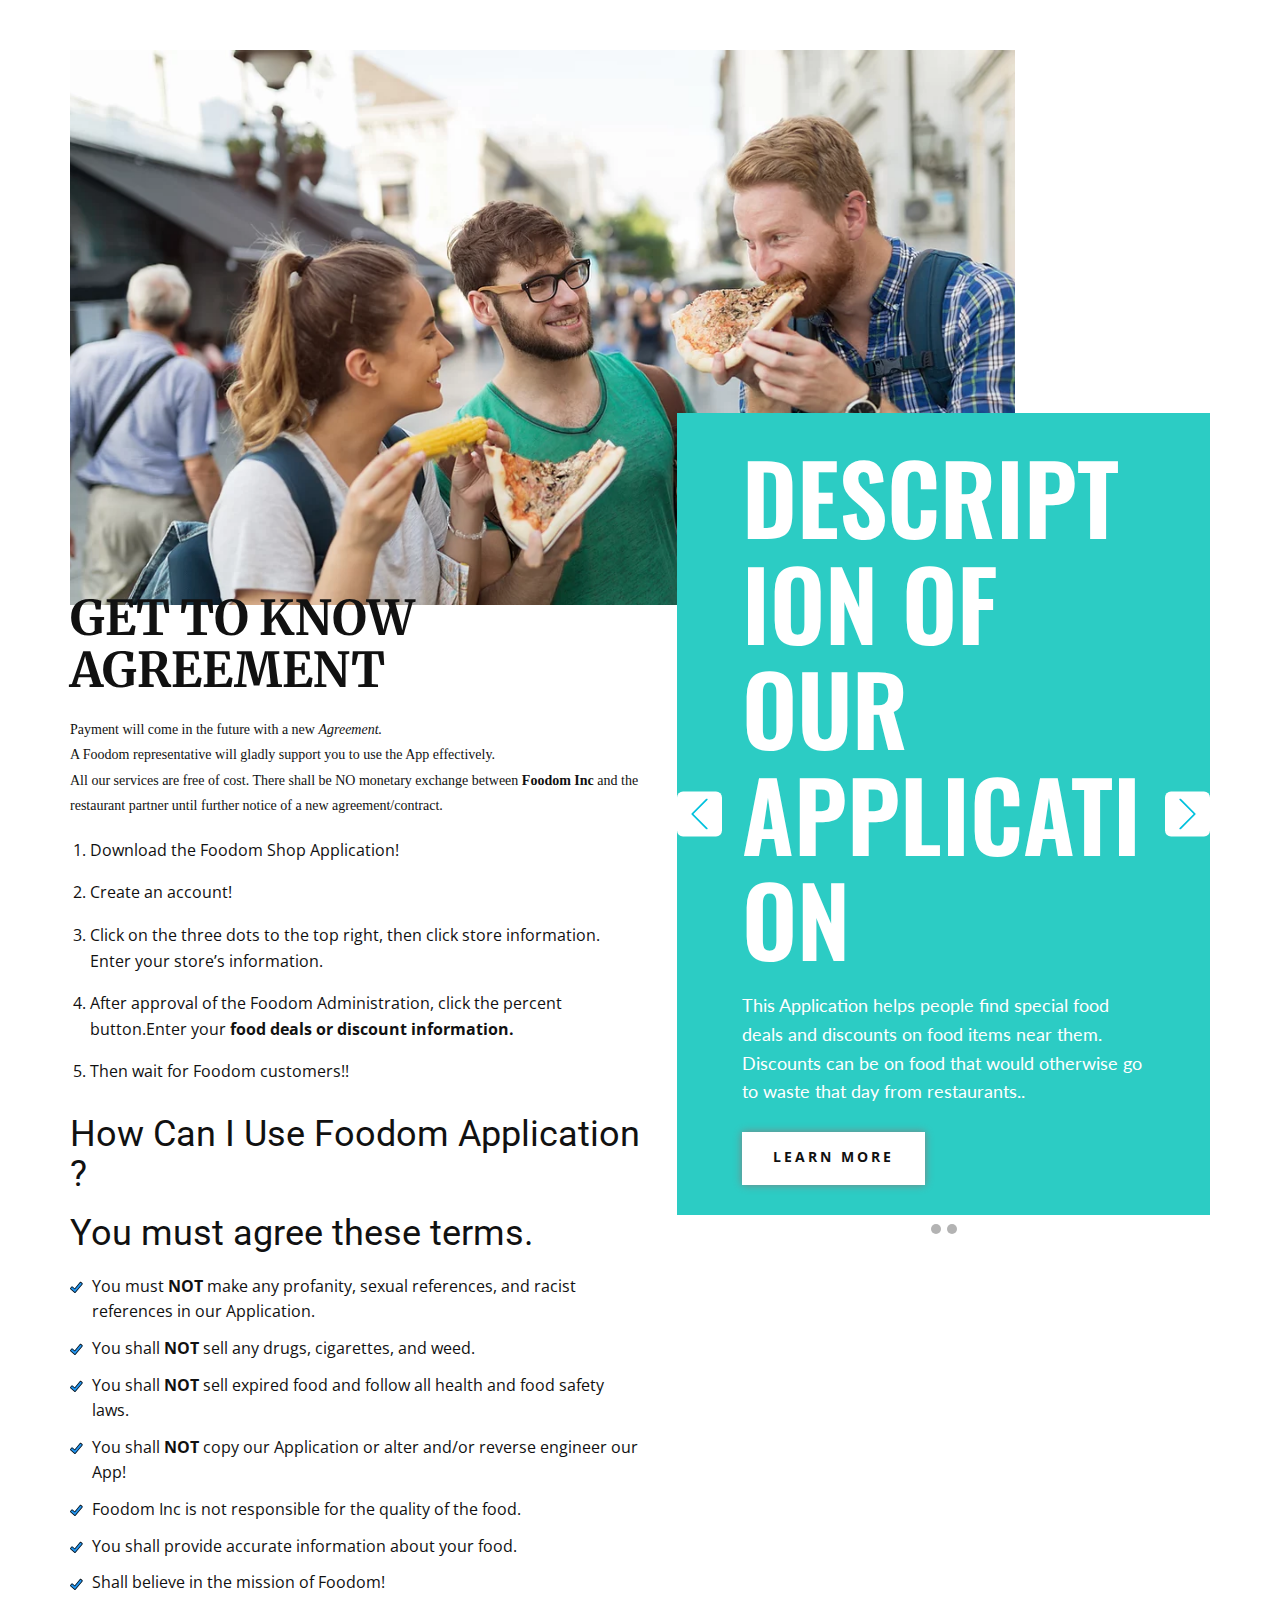
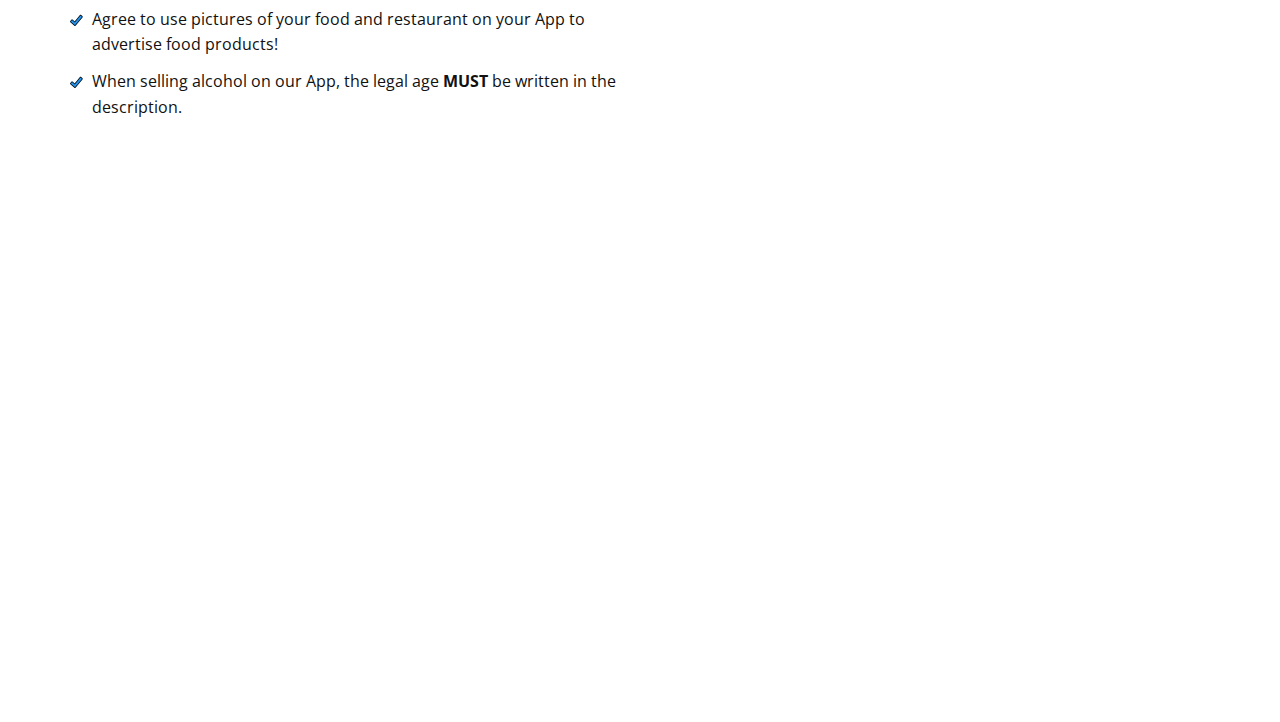
<file: TOA/index.html>
<!DOCTYPE html>
<html style="font-size: 16px;">
  <head>
    <meta name="viewport" content="width=device-width, initial-scale=1.0">
    <meta charset="utf-8">
    <meta name="keywords" content="DESCRIPTION OF OUR APPLICATION​, MISSION​, Get To Know Agreement, How Can I Use Foodom Application ?, You must agree these terms.">
    <meta name="description" content="">
    <meta name="page_type" content="np-template-header-footer-from-plugin">
    <title>Home</title>
    <link rel="stylesheet" href="nicepage.css" media="screen">
<link rel="stylesheet" href="Home.css" media="screen">
    <script class="u-script" type="text/javascript" src="jquery.js" defer=""></script>
    <script class="u-script" type="text/javascript" src="nicepage.js" defer=""></script>
    <meta name="generator" content="Nicepage 3.14.0, nicepage.com">
    <link id="u-theme-google-font" rel="stylesheet" href="https://fonts.googleapis.com/css?family=Roboto:100,100i,300,300i,400,400i,500,500i,700,700i,900,900i|Open+Sans:300,300i,400,400i,600,600i,700,700i,800,800i">
    <link id="u-page-google-font" rel="stylesheet" href="https://fonts.googleapis.com/css?family=Oswald:200,300,400,500,600,700|Lato:100,100i,300,300i,400,400i,700,700i,900,900i|Merriweather:300,300i,400,400i,700,700i,900,900i">
    
    
    
    <script type="application/ld+json">{
		"@context": "http://schema.org",
		"@type": "Organization",
		"name": "",
		"url": "index.html"
}</script>
    <meta property="og:title" content="Home">
    <meta property="og:type" content="website">
    <meta name="theme-color" content="#478ac9">
    <link rel="canonical" href="index.html">
    <meta property="og:url" content="index.html">
  </head>
  <body data-home-page="Home.html" data-home-page-title="Home" class="u-body u-overlap u-overlap-contrast">
    <section class="u-clearfix u-section-1" id="carousel_fbfa">
      <div class="u-clearfix u-sheet u-valign-middle-lg u-valign-middle-md u-valign-middle-sm u-valign-middle-xl u-sheet-1">
        <img class="u-expand-resize u-image u-image-1" src="images/Food.webp" data-image-width="1175" data-image-height="625">
        <div id="carousel-ee08" data-interval="5000" data-u-ride="carousel" class="u-carousel u-expanded-width-xs u-slider u-slider-1">
          <ol class="u-absolute-hcenter u-carousel-indicators u-carousel-indicators-1">
            <li data-u-target="#carousel-ee08" class="u-active u-grey-30 u-shape-circle" data-u-slide-to="0" style="height: 10px; width: 10px;"></li>
            <li data-u-target="#carousel-ee08" class="u-grey-30 u-shape-circle" data-u-slide-to="1" style="height: 10px; width: 10px;"></li>
          </ol>
          <div class="u-carousel-inner" role="listbox">
            <div class="u-active u-carousel-item u-container-style u-palette-4-base u-slide u-carousel-item-1">
              <div class="u-container-layout u-container-layout-1">
                <h1 class="u-color-scheme-u10 u-color-style-multicolor-1 u-custom-font u-font-oswald u-text u-title u-text-1">DESCRIPTION OF OUR APPLICATION </h1>
                <p class="u-custom-font u-font-lato u-large-text u-text u-text-variant u-text-2">This Application helps people find special food deals and discounts on food items near them. Discounts can be on food that would otherwise go to waste that day from restaurants..</p>
                <a href="https://www.foodom.ca/" class="u-btn u-button-style u-text-body-color u-white u-btn-1">learn more</a>
              </div>
            </div>
            <div class="u-carousel-item u-container-style u-expanded-width-lg u-expanded-width-xl u-palette-4-base u-slide u-carousel-item-2">
              <div class="u-container-layout u-container-layout-2">
                <h1 class="u-color-scheme-u10 u-color-style-multicolor-1 u-custom-font u-font-oswald u-text u-title u-text-3">MISSION </h1>
                <p class="u-custom-font u-font-lato u-large-text u-text u-text-variant u-text-4">Saving the environment by wasting less food and feedingpeople in need.So How does Foodom work then?</p>
                <a href="https://www.foodom.ca/about" class="u-btn u-button-style u-text-body-color u-white u-btn-2">learn more</a>
              </div>
            </div>
          </div>
          <a class="u-absolute-vcenter u-carousel-control u-carousel-control-prev u-icon-rounded u-radius-6 u-spacing-7 u-text-custom-color-1 u-white u-carousel-control-1" href="#carousel-ee08" role="button" data-u-slide="prev">
            <span aria-hidden="true">
              <svg viewBox="0 0 477.175 477.175"><path d="M145.188,238.575l215.5-215.5c5.3-5.3,5.3-13.8,0-19.1s-13.8-5.3-19.1,0l-225.1,225.1c-5.3,5.3-5.3,13.8,0,19.1l225.1,225
                    c2.6,2.6,6.1,4,9.5,4s6.9-1.3,9.5-4c5.3-5.3,5.3-13.8,0-19.1L145.188,238.575z"></path></svg>
            </span>
            <span class="sr-only">Previous</span>
          </a>
          <a class="u-absolute-vcenter-lg u-absolute-vcenter-md u-absolute-vcenter-sm u-absolute-vcenter-xl u-carousel-control u-carousel-control-next u-icon-rounded u-radius-6 u-spacing-7 u-text-custom-color-1 u-white u-carousel-control-2" href="#carousel-ee08" role="button" data-u-slide="next">
            <span aria-hidden="true">
              <svg viewBox="0 0 477.175 477.175"><path d="M360.731,229.075l-225.1-225.1c-5.3-5.3-13.8-5.3-19.1,0s-5.3,13.8,0,19.1l215.5,215.5l-215.5,215.5
                    c-5.3,5.3-5.3,13.8,0,19.1c2.6,2.6,6.1,4,9.5,4c3.4,0,6.9-1.3,9.5-4l225.1-225.1C365.931,242.875,365.931,234.275,360.731,229.075z"></path></svg>
            </span>
            <span class="sr-only">Next</span>
          </a>
        </div>
      </div>
    </section>
    <section class="u-align-left u-clearfix u-section-2" id="carousel_dc67">
      <div class="u-clearfix u-sheet u-valign-top-lg u-valign-top-md u-valign-top-sm u-sheet-1">
        <h2 class="u-align-center-xs u-custom-font u-font-merriweather u-text u-text-1" data-animation-name="fadeIn" data-animation-duration="1000" data-animation-delay="0">Get To Know Agreement</h2>
        <p class="u-align-center-xs u-custom-font u-font-georgia u-text u-text-2">Payment will come in the future with a new&nbsp;<i>Agreement.</i>
          <br>A Foodom representative will gladly support you to use the App effectively.<br>All our services are free of cost. There shall be NO monetary exchange between&nbsp;<b>Foodom Inc</b>&nbsp;and the restaurant partner until further notice of a new agreement/contract.<br>
        </p>
        <ol class="u-spacing-17 u-text u-text-3">
          <li style="">Download the Foodom Shop Application!</li>
          <li style="">Create an account!</li>
          <li style="">Click on the three dots to the top right, then click store information. Enter your store’s information.&nbsp;</li>
          <li>After approval of the Foodom Administration, click the percent button.Enter your<b>&nbsp;food deals or discount information.</b>&nbsp;<br>
          </li>
          <li>Then wait for Foodom customers!!<br>
          </li>
        </ol>
        <h2 class="u-align-center-xs u-heading-font u-subtitle u-text u-text-4">How Can I Use Foodom Application ?&nbsp;</h2>
        <h2 class="u-align-center-xs u-heading-font u-subtitle u-text u-text-5">You must agree these terms.</h2>
        <ul class="u-custom-list u-spacing-11 u-text u-text-6">
          <li>
            <div class="u-list-icon">
              <svg class="u-svg-content" viewBox="0 0 24 24" id="svg-a0b4"><path d="m23.526 5.101c-.04-.399-.231-.759-.541-1.014l-2.318-1.904c-.639-.524-1.585-.432-2.111.207l-9.745 11.86-3.916-3.355c-.628-.536-1.576-.465-2.115.163l-1.952 2.278c-.261.304-.388.691-.357 1.091s.215.764.52 1.024l7.403 6.346c.275.235.616.361.974.361.044 0 .089-.002.134-.006.405-.036.77-.229 1.028-.542l12.662-15.411c.255-.309.373-.7.334-1.098z" fill="#2196f3"></path><path d="m.638 13.173c-.304.354-.452.807-.417 1.273.036.466.251.891.606 1.194l7.403 6.346v.001c.321.273.719.421 1.136.421.052 0 .104-.003.156-.007.472-.042.898-.266 1.199-.632l12.665-15.411c.613-.746.504-1.852-.242-2.464l-2.318-1.904c-.744-.612-1.848-.504-2.463.24l-9.584 11.665-3.722-3.189c-.732-.627-1.839-.543-2.467.189zm3.444-1.329 4.303 3.688c.153.131.348.196.554.178.201-.018.386-.115.514-.271l10.07-12.255c.087-.107.246-.123.352-.035l2.318 1.904c.107.088.123.246.035.353l-12.664 15.41c-.058.07-.132.087-.171.09-.039.006-.115.001-.185-.059l-7.404-6.346c-.068-.059-.083-.132-.086-.171-.003-.038.001-.113.06-.182l1.952-2.278c.089-.102.247-.116.352-.026z"></path></svg>
            </div>
          </li>
          <li>You must&nbsp;<b>NOT&nbsp;</b>make any profanity, sexual references, and racist references in our Application.
          </li>
          <li>
            <div class="u-list-icon">
              <svg class="u-svg-content" viewBox="0 0 24 24" id="svg-a0b4"><path d="m23.526 5.101c-.04-.399-.231-.759-.541-1.014l-2.318-1.904c-.639-.524-1.585-.432-2.111.207l-9.745 11.86-3.916-3.355c-.628-.536-1.576-.465-2.115.163l-1.952 2.278c-.261.304-.388.691-.357 1.091s.215.764.52 1.024l7.403 6.346c.275.235.616.361.974.361.044 0 .089-.002.134-.006.405-.036.77-.229 1.028-.542l12.662-15.411c.255-.309.373-.7.334-1.098z" fill="#2196f3"></path><path d="m.638 13.173c-.304.354-.452.807-.417 1.273.036.466.251.891.606 1.194l7.403 6.346v.001c.321.273.719.421 1.136.421.052 0 .104-.003.156-.007.472-.042.898-.266 1.199-.632l12.665-15.411c.613-.746.504-1.852-.242-2.464l-2.318-1.904c-.744-.612-1.848-.504-2.463.24l-9.584 11.665-3.722-3.189c-.732-.627-1.839-.543-2.467.189zm3.444-1.329 4.303 3.688c.153.131.348.196.554.178.201-.018.386-.115.514-.271l10.07-12.255c.087-.107.246-.123.352-.035l2.318 1.904c.107.088.123.246.035.353l-12.664 15.41c-.058.07-.132.087-.171.09-.039.006-.115.001-.185-.059l-7.404-6.346c-.068-.059-.083-.132-.086-.171-.003-.038.001-.113.06-.182l1.952-2.278c.089-.102.247-.116.352-.026z"></path></svg>
            </div>You shall&nbsp;<b>NOT&nbsp;</b>sell any drugs, cigarettes, and weed.<br>
          </li>
          <li>
            <div class="u-list-icon">
              <svg class="u-svg-content" viewBox="0 0 24 24" id="svg-a0b4"><path d="m23.526 5.101c-.04-.399-.231-.759-.541-1.014l-2.318-1.904c-.639-.524-1.585-.432-2.111.207l-9.745 11.86-3.916-3.355c-.628-.536-1.576-.465-2.115.163l-1.952 2.278c-.261.304-.388.691-.357 1.091s.215.764.52 1.024l7.403 6.346c.275.235.616.361.974.361.044 0 .089-.002.134-.006.405-.036.77-.229 1.028-.542l12.662-15.411c.255-.309.373-.7.334-1.098z" fill="#2196f3"></path><path d="m.638 13.173c-.304.354-.452.807-.417 1.273.036.466.251.891.606 1.194l7.403 6.346v.001c.321.273.719.421 1.136.421.052 0 .104-.003.156-.007.472-.042.898-.266 1.199-.632l12.665-15.411c.613-.746.504-1.852-.242-2.464l-2.318-1.904c-.744-.612-1.848-.504-2.463.24l-9.584 11.665-3.722-3.189c-.732-.627-1.839-.543-2.467.189zm3.444-1.329 4.303 3.688c.153.131.348.196.554.178.201-.018.386-.115.514-.271l10.07-12.255c.087-.107.246-.123.352-.035l2.318 1.904c.107.088.123.246.035.353l-12.664 15.41c-.058.07-.132.087-.171.09-.039.006-.115.001-.185-.059l-7.404-6.346c-.068-.059-.083-.132-.086-.171-.003-.038.001-.113.06-.182l1.952-2.278c.089-.102.247-.116.352-.026z"></path></svg>
            </div>You shall&nbsp;<b>NOT&nbsp;</b>sell expired food and follow all health and food safety laws.&nbsp;<br>
          </li>
          <li>
            <div class="u-list-icon">
              <svg class="u-svg-content" viewBox="0 0 24 24" id="svg-a0b4"><path d="m23.526 5.101c-.04-.399-.231-.759-.541-1.014l-2.318-1.904c-.639-.524-1.585-.432-2.111.207l-9.745 11.86-3.916-3.355c-.628-.536-1.576-.465-2.115.163l-1.952 2.278c-.261.304-.388.691-.357 1.091s.215.764.52 1.024l7.403 6.346c.275.235.616.361.974.361.044 0 .089-.002.134-.006.405-.036.77-.229 1.028-.542l12.662-15.411c.255-.309.373-.7.334-1.098z" fill="#2196f3"></path><path d="m.638 13.173c-.304.354-.452.807-.417 1.273.036.466.251.891.606 1.194l7.403 6.346v.001c.321.273.719.421 1.136.421.052 0 .104-.003.156-.007.472-.042.898-.266 1.199-.632l12.665-15.411c.613-.746.504-1.852-.242-2.464l-2.318-1.904c-.744-.612-1.848-.504-2.463.24l-9.584 11.665-3.722-3.189c-.732-.627-1.839-.543-2.467.189zm3.444-1.329 4.303 3.688c.153.131.348.196.554.178.201-.018.386-.115.514-.271l10.07-12.255c.087-.107.246-.123.352-.035l2.318 1.904c.107.088.123.246.035.353l-12.664 15.41c-.058.07-.132.087-.171.09-.039.006-.115.001-.185-.059l-7.404-6.346c-.068-.059-.083-.132-.086-.171-.003-.038.001-.113.06-.182l1.952-2.278c.089-.102.247-.116.352-.026z"></path></svg>
            </div>You shall&nbsp;<b>NOT&nbsp;</b>copy our Application or alter and/or reverse engineer our App!<br>
          </li>
          <li>
            <div class="u-list-icon">
              <svg class="u-svg-content" viewBox="0 0 24 24" id="svg-a0b4"><path d="m23.526 5.101c-.04-.399-.231-.759-.541-1.014l-2.318-1.904c-.639-.524-1.585-.432-2.111.207l-9.745 11.86-3.916-3.355c-.628-.536-1.576-.465-2.115.163l-1.952 2.278c-.261.304-.388.691-.357 1.091s.215.764.52 1.024l7.403 6.346c.275.235.616.361.974.361.044 0 .089-.002.134-.006.405-.036.77-.229 1.028-.542l12.662-15.411c.255-.309.373-.7.334-1.098z" fill="#2196f3"></path><path d="m.638 13.173c-.304.354-.452.807-.417 1.273.036.466.251.891.606 1.194l7.403 6.346v.001c.321.273.719.421 1.136.421.052 0 .104-.003.156-.007.472-.042.898-.266 1.199-.632l12.665-15.411c.613-.746.504-1.852-.242-2.464l-2.318-1.904c-.744-.612-1.848-.504-2.463.24l-9.584 11.665-3.722-3.189c-.732-.627-1.839-.543-2.467.189zm3.444-1.329 4.303 3.688c.153.131.348.196.554.178.201-.018.386-.115.514-.271l10.07-12.255c.087-.107.246-.123.352-.035l2.318 1.904c.107.088.123.246.035.353l-12.664 15.41c-.058.07-.132.087-.171.09-.039.006-.115.001-.185-.059l-7.404-6.346c-.068-.059-.083-.132-.086-.171-.003-.038.001-.113.06-.182l1.952-2.278c.089-.102.247-.116.352-.026z"></path></svg>
            </div>Foodom Inc is not responsible for the quality of the food.<br>
          </li>
          <li>
            <div class="u-list-icon">
              <svg class="u-svg-content" viewBox="0 0 24 24" id="svg-a0b4"><path d="m23.526 5.101c-.04-.399-.231-.759-.541-1.014l-2.318-1.904c-.639-.524-1.585-.432-2.111.207l-9.745 11.86-3.916-3.355c-.628-.536-1.576-.465-2.115.163l-1.952 2.278c-.261.304-.388.691-.357 1.091s.215.764.52 1.024l7.403 6.346c.275.235.616.361.974.361.044 0 .089-.002.134-.006.405-.036.77-.229 1.028-.542l12.662-15.411c.255-.309.373-.7.334-1.098z" fill="#2196f3"></path><path d="m.638 13.173c-.304.354-.452.807-.417 1.273.036.466.251.891.606 1.194l7.403 6.346v.001c.321.273.719.421 1.136.421.052 0 .104-.003.156-.007.472-.042.898-.266 1.199-.632l12.665-15.411c.613-.746.504-1.852-.242-2.464l-2.318-1.904c-.744-.612-1.848-.504-2.463.24l-9.584 11.665-3.722-3.189c-.732-.627-1.839-.543-2.467.189zm3.444-1.329 4.303 3.688c.153.131.348.196.554.178.201-.018.386-.115.514-.271l10.07-12.255c.087-.107.246-.123.352-.035l2.318 1.904c.107.088.123.246.035.353l-12.664 15.41c-.058.07-.132.087-.171.09-.039.006-.115.001-.185-.059l-7.404-6.346c-.068-.059-.083-.132-.086-.171-.003-.038.001-.113.06-.182l1.952-2.278c.089-.102.247-.116.352-.026z"></path></svg>
            </div>You shall provide accurate information about your food.<br>
          </li>
          <li>
            <div class="u-list-icon">
              <svg class="u-svg-content" viewBox="0 0 24 24" id="svg-a0b4"><path d="m23.526 5.101c-.04-.399-.231-.759-.541-1.014l-2.318-1.904c-.639-.524-1.585-.432-2.111.207l-9.745 11.86-3.916-3.355c-.628-.536-1.576-.465-2.115.163l-1.952 2.278c-.261.304-.388.691-.357 1.091s.215.764.52 1.024l7.403 6.346c.275.235.616.361.974.361.044 0 .089-.002.134-.006.405-.036.77-.229 1.028-.542l12.662-15.411c.255-.309.373-.7.334-1.098z" fill="#2196f3"></path><path d="m.638 13.173c-.304.354-.452.807-.417 1.273.036.466.251.891.606 1.194l7.403 6.346v.001c.321.273.719.421 1.136.421.052 0 .104-.003.156-.007.472-.042.898-.266 1.199-.632l12.665-15.411c.613-.746.504-1.852-.242-2.464l-2.318-1.904c-.744-.612-1.848-.504-2.463.24l-9.584 11.665-3.722-3.189c-.732-.627-1.839-.543-2.467.189zm3.444-1.329 4.303 3.688c.153.131.348.196.554.178.201-.018.386-.115.514-.271l10.07-12.255c.087-.107.246-.123.352-.035l2.318 1.904c.107.088.123.246.035.353l-12.664 15.41c-.058.07-.132.087-.171.09-.039.006-.115.001-.185-.059l-7.404-6.346c-.068-.059-.083-.132-.086-.171-.003-.038.001-.113.06-.182l1.952-2.278c.089-.102.247-.116.352-.026z"></path></svg>
            </div>Shall believe in the mission of Foodom!<br>
          </li>
          <li>
            <div class="u-list-icon">
              <svg class="u-svg-content" viewBox="0 0 24 24" id="svg-a0b4"><path d="m23.526 5.101c-.04-.399-.231-.759-.541-1.014l-2.318-1.904c-.639-.524-1.585-.432-2.111.207l-9.745 11.86-3.916-3.355c-.628-.536-1.576-.465-2.115.163l-1.952 2.278c-.261.304-.388.691-.357 1.091s.215.764.52 1.024l7.403 6.346c.275.235.616.361.974.361.044 0 .089-.002.134-.006.405-.036.77-.229 1.028-.542l12.662-15.411c.255-.309.373-.7.334-1.098z" fill="#2196f3"></path><path d="m.638 13.173c-.304.354-.452.807-.417 1.273.036.466.251.891.606 1.194l7.403 6.346v.001c.321.273.719.421 1.136.421.052 0 .104-.003.156-.007.472-.042.898-.266 1.199-.632l12.665-15.411c.613-.746.504-1.852-.242-2.464l-2.318-1.904c-.744-.612-1.848-.504-2.463.24l-9.584 11.665-3.722-3.189c-.732-.627-1.839-.543-2.467.189zm3.444-1.329 4.303 3.688c.153.131.348.196.554.178.201-.018.386-.115.514-.271l10.07-12.255c.087-.107.246-.123.352-.035l2.318 1.904c.107.088.123.246.035.353l-12.664 15.41c-.058.07-.132.087-.171.09-.039.006-.115.001-.185-.059l-7.404-6.346c-.068-.059-.083-.132-.086-.171-.003-.038.001-.113.06-.182l1.952-2.278c.089-.102.247-.116.352-.026z"></path></svg>
            </div>Agree to use pictures of your food and restaurant on your App to advertise food products!<br>
          </li>
          <li>
            <div class="u-list-icon">
              <svg class="u-svg-content" viewBox="0 0 24 24" id="svg-a0b4"><path d="m23.526 5.101c-.04-.399-.231-.759-.541-1.014l-2.318-1.904c-.639-.524-1.585-.432-2.111.207l-9.745 11.86-3.916-3.355c-.628-.536-1.576-.465-2.115.163l-1.952 2.278c-.261.304-.388.691-.357 1.091s.215.764.52 1.024l7.403 6.346c.275.235.616.361.974.361.044 0 .089-.002.134-.006.405-.036.77-.229 1.028-.542l12.662-15.411c.255-.309.373-.7.334-1.098z" fill="#2196f3"></path><path d="m.638 13.173c-.304.354-.452.807-.417 1.273.036.466.251.891.606 1.194l7.403 6.346v.001c.321.273.719.421 1.136.421.052 0 .104-.003.156-.007.472-.042.898-.266 1.199-.632l12.665-15.411c.613-.746.504-1.852-.242-2.464l-2.318-1.904c-.744-.612-1.848-.504-2.463.24l-9.584 11.665-3.722-3.189c-.732-.627-1.839-.543-2.467.189zm3.444-1.329 4.303 3.688c.153.131.348.196.554.178.201-.018.386-.115.514-.271l10.07-12.255c.087-.107.246-.123.352-.035l2.318 1.904c.107.088.123.246.035.353l-12.664 15.41c-.058.07-.132.087-.171.09-.039.006-.115.001-.185-.059l-7.404-6.346c-.068-.059-.083-.132-.086-.171-.003-.038.001-.113.06-.182l1.952-2.278c.089-.102.247-.116.352-.026z"></path></svg>
            </div>When selling alcohol on our App, the legal age&nbsp;<b>MUST&nbsp;</b>be written in the description.
          </li>
        </ul>
      </div>
    </section>
    <style class="u-overlap-style">.u-overlap:not(.u-sticky-scroll) .u-header {
}</style>
    
    
    
  <span style="height: 64px; width: 64px; margin-left: 0px; margin-right: auto; margin-top: 0px; background-image: none; right: 20px; bottom: 20px" class="u-back-to-top u-custom-color-1 u-icon u-icon-rounded u-opacity u-opacity-85 u-spacing-10" data-href="#">
        <svg class="u-svg-link" preserveAspectRatio="xMidYMin slice" viewBox="0 0 551.13 551.13"><use xmlns:xlink="http://www.w3.org/1999/xlink" xlink:href="#svg-1d98"></use></svg>
        <svg class="u-svg-content" enable-background="new 0 0 551.13 551.13" viewBox="0 0 551.13 551.13" xmlns="http://www.w3.org/2000/svg" id="svg-1d98"><path d="m275.565 189.451 223.897 223.897h51.668l-275.565-275.565-275.565 275.565h51.668z"></path></svg>
    </span>
  </body>
</html>
</file>
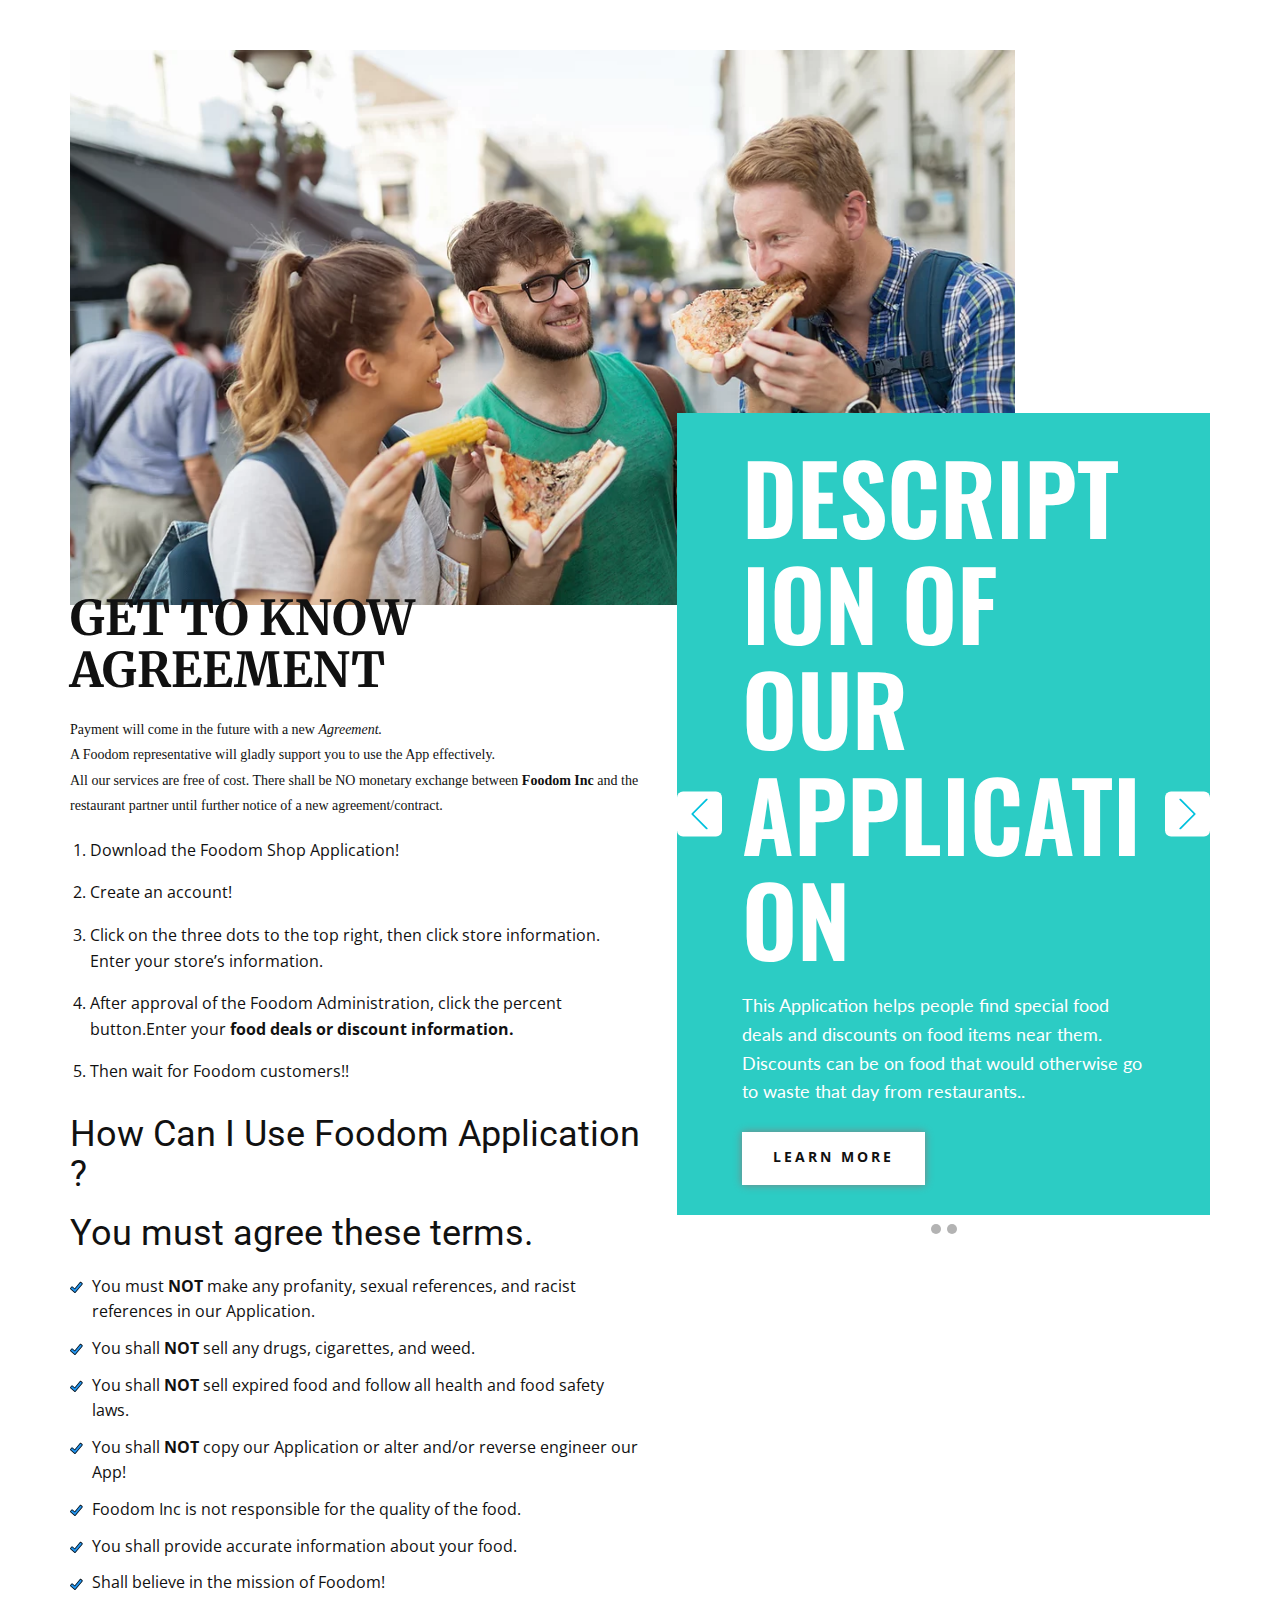
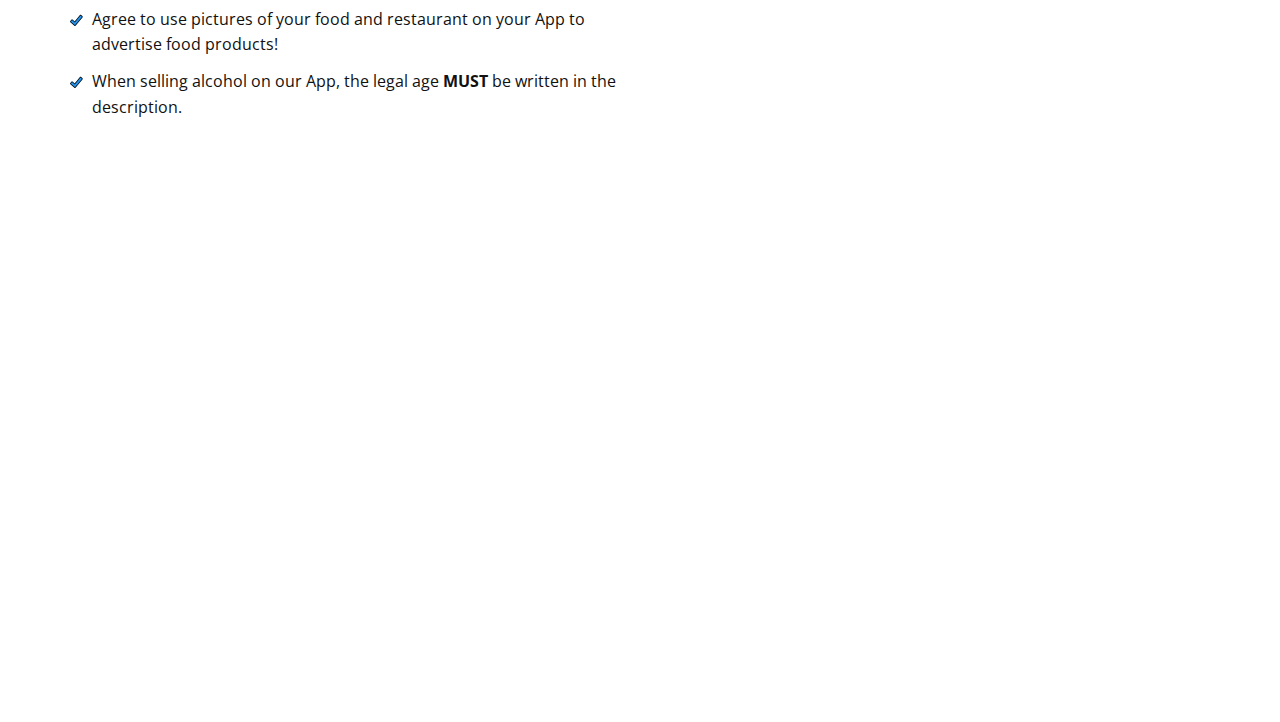
<file: TOA/Home.html>
<!DOCTYPE html>
<html style="font-size: 16px;">
  <head>
    <meta name="viewport" content="width=device-width, initial-scale=1.0">
    <meta charset="utf-8">
    <meta name="keywords" content="DESCRIPTION OF OUR APPLICATION​, MISSION​, Get To Know Agreement, How Can I Use Foodom Application ?, You must agree these terms.">
    <meta name="description" content="">
    <meta name="page_type" content="np-template-header-footer-from-plugin">
    <title>Home</title>
    <link rel="stylesheet" href="nicepage.css" media="screen">
<link rel="stylesheet" href="Home.css" media="screen">
    <script class="u-script" type="text/javascript" src="jquery.js" defer=""></script>
    <script class="u-script" type="text/javascript" src="nicepage.js" defer=""></script>
    <meta name="generator" content="Nicepage 3.14.0, nicepage.com">
    <link id="u-theme-google-font" rel="stylesheet" href="https://fonts.googleapis.com/css?family=Roboto:100,100i,300,300i,400,400i,500,500i,700,700i,900,900i|Open+Sans:300,300i,400,400i,600,600i,700,700i,800,800i">
    <link id="u-page-google-font" rel="stylesheet" href="https://fonts.googleapis.com/css?family=Oswald:200,300,400,500,600,700|Lato:100,100i,300,300i,400,400i,700,700i,900,900i|Merriweather:300,300i,400,400i,700,700i,900,900i">
    
    
    
    <script type="application/ld+json">{
		"@context": "http://schema.org",
		"@type": "Organization",
		"name": "",
		"url": "index.html"
}</script>
    <meta property="og:title" content="Home">
    <meta property="og:type" content="website">
    <meta name="theme-color" content="#478ac9">
    <link rel="canonical" href="index.html">
    <meta property="og:url" content="index.html">
  </head>
  <body class="u-body u-overlap u-overlap-contrast">
    <section class="u-clearfix u-section-1" id="carousel_fbfa">
      <div class="u-clearfix u-sheet u-valign-middle-lg u-valign-middle-md u-valign-middle-sm u-valign-middle-xl u-sheet-1">
        <img class="u-expand-resize u-image u-image-1" src="images/Food.webp" data-image-width="1175" data-image-height="625">
        <div id="carousel-ee08" data-interval="5000" data-u-ride="carousel" class="u-carousel u-expanded-width-xs u-slider u-slider-1">
          <ol class="u-absolute-hcenter u-carousel-indicators u-carousel-indicators-1">
            <li data-u-target="#carousel-ee08" class="u-active u-grey-30 u-shape-circle" data-u-slide-to="0" style="height: 10px; width: 10px;"></li>
            <li data-u-target="#carousel-ee08" class="u-grey-30 u-shape-circle" data-u-slide-to="1" style="height: 10px; width: 10px;"></li>
          </ol>
          <div class="u-carousel-inner" role="listbox">
            <div class="u-active u-carousel-item u-container-style u-palette-4-base u-slide u-carousel-item-1">
              <div class="u-container-layout u-container-layout-1">
                <h1 class="u-color-scheme-u10 u-color-style-multicolor-1 u-custom-font u-font-oswald u-text u-title u-text-1">DESCRIPTION OF OUR APPLICATION </h1>
                <p class="u-custom-font u-font-lato u-large-text u-text u-text-variant u-text-2">This Application helps people find special food deals and discounts on food items near them. Discounts can be on food that would otherwise go to waste that day from restaurants..</p>
                <a href="https://www.foodom.ca/" class="u-btn u-button-style u-text-body-color u-white u-btn-1">learn more</a>
              </div>
            </div>
            <div class="u-carousel-item u-container-style u-expanded-width-lg u-expanded-width-xl u-palette-4-base u-slide u-carousel-item-2">
              <div class="u-container-layout u-container-layout-2">
                <h1 class="u-color-scheme-u10 u-color-style-multicolor-1 u-custom-font u-font-oswald u-text u-title u-text-3">MISSION </h1>
                <p class="u-custom-font u-font-lato u-large-text u-text u-text-variant u-text-4">Saving the environment by wasting less food and feedingpeople in need.So How does Foodom work then?</p>
                <a href="https://www.foodom.ca/about" class="u-btn u-button-style u-text-body-color u-white u-btn-2">learn more</a>
              </div>
            </div>
          </div>
          <a class="u-absolute-vcenter u-carousel-control u-carousel-control-prev u-icon-rounded u-radius-6 u-spacing-7 u-text-custom-color-1 u-white u-carousel-control-1" href="#carousel-ee08" role="button" data-u-slide="prev">
            <span aria-hidden="true">
              <svg viewBox="0 0 477.175 477.175"><path d="M145.188,238.575l215.5-215.5c5.3-5.3,5.3-13.8,0-19.1s-13.8-5.3-19.1,0l-225.1,225.1c-5.3,5.3-5.3,13.8,0,19.1l225.1,225
                    c2.6,2.6,6.1,4,9.5,4s6.9-1.3,9.5-4c5.3-5.3,5.3-13.8,0-19.1L145.188,238.575z"></path></svg>
            </span>
            <span class="sr-only">Previous</span>
          </a>
          <a class="u-absolute-vcenter-lg u-absolute-vcenter-md u-absolute-vcenter-sm u-absolute-vcenter-xl u-carousel-control u-carousel-control-next u-icon-rounded u-radius-6 u-spacing-7 u-text-custom-color-1 u-white u-carousel-control-2" href="#carousel-ee08" role="button" data-u-slide="next">
            <span aria-hidden="true">
              <svg viewBox="0 0 477.175 477.175"><path d="M360.731,229.075l-225.1-225.1c-5.3-5.3-13.8-5.3-19.1,0s-5.3,13.8,0,19.1l215.5,215.5l-215.5,215.5
                    c-5.3,5.3-5.3,13.8,0,19.1c2.6,2.6,6.1,4,9.5,4c3.4,0,6.9-1.3,9.5-4l225.1-225.1C365.931,242.875,365.931,234.275,360.731,229.075z"></path></svg>
            </span>
            <span class="sr-only">Next</span>
          </a>
        </div>
      </div>
    </section>
    <section class="u-align-left u-clearfix u-section-2" id="carousel_dc67">
      <div class="u-clearfix u-sheet u-valign-top-lg u-valign-top-md u-valign-top-sm u-sheet-1">
        <h2 class="u-align-center-xs u-custom-font u-font-merriweather u-text u-text-1" data-animation-name="fadeIn" data-animation-duration="1000" data-animation-delay="0">Get To Know Agreement</h2>
        <p class="u-align-center-xs u-custom-font u-font-georgia u-text u-text-2">Payment will come in the future with a new&nbsp;<i>Agreement.</i>
          <br>A Foodom representative will gladly support you to use the App effectively.<br>All our services are free of cost. There shall be NO monetary exchange between&nbsp;<b>Foodom Inc</b>&nbsp;and the restaurant partner until further notice of a new agreement/contract.<br>
        </p>
        <ol class="u-spacing-17 u-text u-text-3">
          <li style="">Download the Foodom Shop Application!</li>
          <li style="">Create an account!</li>
          <li style="">Click on the three dots to the top right, then click store information. Enter your store’s information.&nbsp;</li>
          <li>After approval of the Foodom Administration, click the percent button.Enter your<b>&nbsp;food deals or discount information.</b>&nbsp;<br>
          </li>
          <li>Then wait for Foodom customers!!<br>
          </li>
        </ol>
        <h2 class="u-align-center-xs u-heading-font u-subtitle u-text u-text-4">How Can I Use Foodom Application ?&nbsp;</h2>
        <h2 class="u-align-center-xs u-heading-font u-subtitle u-text u-text-5">You must agree these terms.</h2>
        <ul class="u-custom-list u-spacing-11 u-text u-text-6">
          <li>
            <div class="u-list-icon">
              <svg class="u-svg-content" viewBox="0 0 24 24" id="svg-a0b4"><path d="m23.526 5.101c-.04-.399-.231-.759-.541-1.014l-2.318-1.904c-.639-.524-1.585-.432-2.111.207l-9.745 11.86-3.916-3.355c-.628-.536-1.576-.465-2.115.163l-1.952 2.278c-.261.304-.388.691-.357 1.091s.215.764.52 1.024l7.403 6.346c.275.235.616.361.974.361.044 0 .089-.002.134-.006.405-.036.77-.229 1.028-.542l12.662-15.411c.255-.309.373-.7.334-1.098z" fill="#2196f3"></path><path d="m.638 13.173c-.304.354-.452.807-.417 1.273.036.466.251.891.606 1.194l7.403 6.346v.001c.321.273.719.421 1.136.421.052 0 .104-.003.156-.007.472-.042.898-.266 1.199-.632l12.665-15.411c.613-.746.504-1.852-.242-2.464l-2.318-1.904c-.744-.612-1.848-.504-2.463.24l-9.584 11.665-3.722-3.189c-.732-.627-1.839-.543-2.467.189zm3.444-1.329 4.303 3.688c.153.131.348.196.554.178.201-.018.386-.115.514-.271l10.07-12.255c.087-.107.246-.123.352-.035l2.318 1.904c.107.088.123.246.035.353l-12.664 15.41c-.058.07-.132.087-.171.09-.039.006-.115.001-.185-.059l-7.404-6.346c-.068-.059-.083-.132-.086-.171-.003-.038.001-.113.06-.182l1.952-2.278c.089-.102.247-.116.352-.026z"></path></svg>
            </div>
          </li>
          <li>You must&nbsp;<b>NOT&nbsp;</b>make any profanity, sexual references, and racist references in our Application.
          </li>
          <li>
            <div class="u-list-icon">
              <svg class="u-svg-content" viewBox="0 0 24 24" id="svg-a0b4"><path d="m23.526 5.101c-.04-.399-.231-.759-.541-1.014l-2.318-1.904c-.639-.524-1.585-.432-2.111.207l-9.745 11.86-3.916-3.355c-.628-.536-1.576-.465-2.115.163l-1.952 2.278c-.261.304-.388.691-.357 1.091s.215.764.52 1.024l7.403 6.346c.275.235.616.361.974.361.044 0 .089-.002.134-.006.405-.036.77-.229 1.028-.542l12.662-15.411c.255-.309.373-.7.334-1.098z" fill="#2196f3"></path><path d="m.638 13.173c-.304.354-.452.807-.417 1.273.036.466.251.891.606 1.194l7.403 6.346v.001c.321.273.719.421 1.136.421.052 0 .104-.003.156-.007.472-.042.898-.266 1.199-.632l12.665-15.411c.613-.746.504-1.852-.242-2.464l-2.318-1.904c-.744-.612-1.848-.504-2.463.24l-9.584 11.665-3.722-3.189c-.732-.627-1.839-.543-2.467.189zm3.444-1.329 4.303 3.688c.153.131.348.196.554.178.201-.018.386-.115.514-.271l10.07-12.255c.087-.107.246-.123.352-.035l2.318 1.904c.107.088.123.246.035.353l-12.664 15.41c-.058.07-.132.087-.171.09-.039.006-.115.001-.185-.059l-7.404-6.346c-.068-.059-.083-.132-.086-.171-.003-.038.001-.113.06-.182l1.952-2.278c.089-.102.247-.116.352-.026z"></path></svg>
            </div>You shall&nbsp;<b>NOT&nbsp;</b>sell any drugs, cigarettes, and weed.<br>
          </li>
          <li>
            <div class="u-list-icon">
              <svg class="u-svg-content" viewBox="0 0 24 24" id="svg-a0b4"><path d="m23.526 5.101c-.04-.399-.231-.759-.541-1.014l-2.318-1.904c-.639-.524-1.585-.432-2.111.207l-9.745 11.86-3.916-3.355c-.628-.536-1.576-.465-2.115.163l-1.952 2.278c-.261.304-.388.691-.357 1.091s.215.764.52 1.024l7.403 6.346c.275.235.616.361.974.361.044 0 .089-.002.134-.006.405-.036.77-.229 1.028-.542l12.662-15.411c.255-.309.373-.7.334-1.098z" fill="#2196f3"></path><path d="m.638 13.173c-.304.354-.452.807-.417 1.273.036.466.251.891.606 1.194l7.403 6.346v.001c.321.273.719.421 1.136.421.052 0 .104-.003.156-.007.472-.042.898-.266 1.199-.632l12.665-15.411c.613-.746.504-1.852-.242-2.464l-2.318-1.904c-.744-.612-1.848-.504-2.463.24l-9.584 11.665-3.722-3.189c-.732-.627-1.839-.543-2.467.189zm3.444-1.329 4.303 3.688c.153.131.348.196.554.178.201-.018.386-.115.514-.271l10.07-12.255c.087-.107.246-.123.352-.035l2.318 1.904c.107.088.123.246.035.353l-12.664 15.41c-.058.07-.132.087-.171.09-.039.006-.115.001-.185-.059l-7.404-6.346c-.068-.059-.083-.132-.086-.171-.003-.038.001-.113.06-.182l1.952-2.278c.089-.102.247-.116.352-.026z"></path></svg>
            </div>You shall&nbsp;<b>NOT&nbsp;</b>sell expired food and follow all health and food safety laws.&nbsp;<br>
          </li>
          <li>
            <div class="u-list-icon">
              <svg class="u-svg-content" viewBox="0 0 24 24" id="svg-a0b4"><path d="m23.526 5.101c-.04-.399-.231-.759-.541-1.014l-2.318-1.904c-.639-.524-1.585-.432-2.111.207l-9.745 11.86-3.916-3.355c-.628-.536-1.576-.465-2.115.163l-1.952 2.278c-.261.304-.388.691-.357 1.091s.215.764.52 1.024l7.403 6.346c.275.235.616.361.974.361.044 0 .089-.002.134-.006.405-.036.77-.229 1.028-.542l12.662-15.411c.255-.309.373-.7.334-1.098z" fill="#2196f3"></path><path d="m.638 13.173c-.304.354-.452.807-.417 1.273.036.466.251.891.606 1.194l7.403 6.346v.001c.321.273.719.421 1.136.421.052 0 .104-.003.156-.007.472-.042.898-.266 1.199-.632l12.665-15.411c.613-.746.504-1.852-.242-2.464l-2.318-1.904c-.744-.612-1.848-.504-2.463.24l-9.584 11.665-3.722-3.189c-.732-.627-1.839-.543-2.467.189zm3.444-1.329 4.303 3.688c.153.131.348.196.554.178.201-.018.386-.115.514-.271l10.07-12.255c.087-.107.246-.123.352-.035l2.318 1.904c.107.088.123.246.035.353l-12.664 15.41c-.058.07-.132.087-.171.09-.039.006-.115.001-.185-.059l-7.404-6.346c-.068-.059-.083-.132-.086-.171-.003-.038.001-.113.06-.182l1.952-2.278c.089-.102.247-.116.352-.026z"></path></svg>
            </div>You shall&nbsp;<b>NOT&nbsp;</b>copy our Application or alter and/or reverse engineer our App!<br>
          </li>
          <li>
            <div class="u-list-icon">
              <svg class="u-svg-content" viewBox="0 0 24 24" id="svg-a0b4"><path d="m23.526 5.101c-.04-.399-.231-.759-.541-1.014l-2.318-1.904c-.639-.524-1.585-.432-2.111.207l-9.745 11.86-3.916-3.355c-.628-.536-1.576-.465-2.115.163l-1.952 2.278c-.261.304-.388.691-.357 1.091s.215.764.52 1.024l7.403 6.346c.275.235.616.361.974.361.044 0 .089-.002.134-.006.405-.036.77-.229 1.028-.542l12.662-15.411c.255-.309.373-.7.334-1.098z" fill="#2196f3"></path><path d="m.638 13.173c-.304.354-.452.807-.417 1.273.036.466.251.891.606 1.194l7.403 6.346v.001c.321.273.719.421 1.136.421.052 0 .104-.003.156-.007.472-.042.898-.266 1.199-.632l12.665-15.411c.613-.746.504-1.852-.242-2.464l-2.318-1.904c-.744-.612-1.848-.504-2.463.24l-9.584 11.665-3.722-3.189c-.732-.627-1.839-.543-2.467.189zm3.444-1.329 4.303 3.688c.153.131.348.196.554.178.201-.018.386-.115.514-.271l10.07-12.255c.087-.107.246-.123.352-.035l2.318 1.904c.107.088.123.246.035.353l-12.664 15.41c-.058.07-.132.087-.171.09-.039.006-.115.001-.185-.059l-7.404-6.346c-.068-.059-.083-.132-.086-.171-.003-.038.001-.113.06-.182l1.952-2.278c.089-.102.247-.116.352-.026z"></path></svg>
            </div>Foodom Inc is not responsible for the quality of the food.<br>
          </li>
          <li>
            <div class="u-list-icon">
              <svg class="u-svg-content" viewBox="0 0 24 24" id="svg-a0b4"><path d="m23.526 5.101c-.04-.399-.231-.759-.541-1.014l-2.318-1.904c-.639-.524-1.585-.432-2.111.207l-9.745 11.86-3.916-3.355c-.628-.536-1.576-.465-2.115.163l-1.952 2.278c-.261.304-.388.691-.357 1.091s.215.764.52 1.024l7.403 6.346c.275.235.616.361.974.361.044 0 .089-.002.134-.006.405-.036.77-.229 1.028-.542l12.662-15.411c.255-.309.373-.7.334-1.098z" fill="#2196f3"></path><path d="m.638 13.173c-.304.354-.452.807-.417 1.273.036.466.251.891.606 1.194l7.403 6.346v.001c.321.273.719.421 1.136.421.052 0 .104-.003.156-.007.472-.042.898-.266 1.199-.632l12.665-15.411c.613-.746.504-1.852-.242-2.464l-2.318-1.904c-.744-.612-1.848-.504-2.463.24l-9.584 11.665-3.722-3.189c-.732-.627-1.839-.543-2.467.189zm3.444-1.329 4.303 3.688c.153.131.348.196.554.178.201-.018.386-.115.514-.271l10.07-12.255c.087-.107.246-.123.352-.035l2.318 1.904c.107.088.123.246.035.353l-12.664 15.41c-.058.07-.132.087-.171.09-.039.006-.115.001-.185-.059l-7.404-6.346c-.068-.059-.083-.132-.086-.171-.003-.038.001-.113.06-.182l1.952-2.278c.089-.102.247-.116.352-.026z"></path></svg>
            </div>You shall provide accurate information about your food.<br>
          </li>
          <li>
            <div class="u-list-icon">
              <svg class="u-svg-content" viewBox="0 0 24 24" id="svg-a0b4"><path d="m23.526 5.101c-.04-.399-.231-.759-.541-1.014l-2.318-1.904c-.639-.524-1.585-.432-2.111.207l-9.745 11.86-3.916-3.355c-.628-.536-1.576-.465-2.115.163l-1.952 2.278c-.261.304-.388.691-.357 1.091s.215.764.52 1.024l7.403 6.346c.275.235.616.361.974.361.044 0 .089-.002.134-.006.405-.036.77-.229 1.028-.542l12.662-15.411c.255-.309.373-.7.334-1.098z" fill="#2196f3"></path><path d="m.638 13.173c-.304.354-.452.807-.417 1.273.036.466.251.891.606 1.194l7.403 6.346v.001c.321.273.719.421 1.136.421.052 0 .104-.003.156-.007.472-.042.898-.266 1.199-.632l12.665-15.411c.613-.746.504-1.852-.242-2.464l-2.318-1.904c-.744-.612-1.848-.504-2.463.24l-9.584 11.665-3.722-3.189c-.732-.627-1.839-.543-2.467.189zm3.444-1.329 4.303 3.688c.153.131.348.196.554.178.201-.018.386-.115.514-.271l10.07-12.255c.087-.107.246-.123.352-.035l2.318 1.904c.107.088.123.246.035.353l-12.664 15.41c-.058.07-.132.087-.171.09-.039.006-.115.001-.185-.059l-7.404-6.346c-.068-.059-.083-.132-.086-.171-.003-.038.001-.113.06-.182l1.952-2.278c.089-.102.247-.116.352-.026z"></path></svg>
            </div>Shall believe in the mission of Foodom!<br>
          </li>
          <li>
            <div class="u-list-icon">
              <svg class="u-svg-content" viewBox="0 0 24 24" id="svg-a0b4"><path d="m23.526 5.101c-.04-.399-.231-.759-.541-1.014l-2.318-1.904c-.639-.524-1.585-.432-2.111.207l-9.745 11.86-3.916-3.355c-.628-.536-1.576-.465-2.115.163l-1.952 2.278c-.261.304-.388.691-.357 1.091s.215.764.52 1.024l7.403 6.346c.275.235.616.361.974.361.044 0 .089-.002.134-.006.405-.036.77-.229 1.028-.542l12.662-15.411c.255-.309.373-.7.334-1.098z" fill="#2196f3"></path><path d="m.638 13.173c-.304.354-.452.807-.417 1.273.036.466.251.891.606 1.194l7.403 6.346v.001c.321.273.719.421 1.136.421.052 0 .104-.003.156-.007.472-.042.898-.266 1.199-.632l12.665-15.411c.613-.746.504-1.852-.242-2.464l-2.318-1.904c-.744-.612-1.848-.504-2.463.24l-9.584 11.665-3.722-3.189c-.732-.627-1.839-.543-2.467.189zm3.444-1.329 4.303 3.688c.153.131.348.196.554.178.201-.018.386-.115.514-.271l10.07-12.255c.087-.107.246-.123.352-.035l2.318 1.904c.107.088.123.246.035.353l-12.664 15.41c-.058.07-.132.087-.171.09-.039.006-.115.001-.185-.059l-7.404-6.346c-.068-.059-.083-.132-.086-.171-.003-.038.001-.113.06-.182l1.952-2.278c.089-.102.247-.116.352-.026z"></path></svg>
            </div>Agree to use pictures of your food and restaurant on your App to advertise food products!<br>
          </li>
          <li>
            <div class="u-list-icon">
              <svg class="u-svg-content" viewBox="0 0 24 24" id="svg-a0b4"><path d="m23.526 5.101c-.04-.399-.231-.759-.541-1.014l-2.318-1.904c-.639-.524-1.585-.432-2.111.207l-9.745 11.86-3.916-3.355c-.628-.536-1.576-.465-2.115.163l-1.952 2.278c-.261.304-.388.691-.357 1.091s.215.764.52 1.024l7.403 6.346c.275.235.616.361.974.361.044 0 .089-.002.134-.006.405-.036.77-.229 1.028-.542l12.662-15.411c.255-.309.373-.7.334-1.098z" fill="#2196f3"></path><path d="m.638 13.173c-.304.354-.452.807-.417 1.273.036.466.251.891.606 1.194l7.403 6.346v.001c.321.273.719.421 1.136.421.052 0 .104-.003.156-.007.472-.042.898-.266 1.199-.632l12.665-15.411c.613-.746.504-1.852-.242-2.464l-2.318-1.904c-.744-.612-1.848-.504-2.463.24l-9.584 11.665-3.722-3.189c-.732-.627-1.839-.543-2.467.189zm3.444-1.329 4.303 3.688c.153.131.348.196.554.178.201-.018.386-.115.514-.271l10.07-12.255c.087-.107.246-.123.352-.035l2.318 1.904c.107.088.123.246.035.353l-12.664 15.41c-.058.07-.132.087-.171.09-.039.006-.115.001-.185-.059l-7.404-6.346c-.068-.059-.083-.132-.086-.171-.003-.038.001-.113.06-.182l1.952-2.278c.089-.102.247-.116.352-.026z"></path></svg>
            </div>When selling alcohol on our App, the legal age&nbsp;<b>MUST&nbsp;</b>be written in the description.
          </li>
        </ul>
      </div>
    </section>
    <style class="u-overlap-style">.u-overlap:not(.u-sticky-scroll) .u-header {
}</style>
    
    
    
    <span style="height: 64px; width: 64px; margin-left: 0px; margin-right: auto; margin-top: 0px; background-image: none; right: 20px; bottom: 20px" class="u-back-to-top u-custom-color-1 u-icon u-icon-rounded u-opacity u-opacity-85 u-spacing-10" data-href="#">
        <svg class="u-svg-link" preserveAspectRatio="xMidYMin slice" viewBox="0 0 551.13 551.13"><use xmlns:xlink="http://www.w3.org/1999/xlink" xlink:href="#svg-1d98"></use></svg>
        <svg class="u-svg-content" enable-background="new 0 0 551.13 551.13" viewBox="0 0 551.13 551.13" xmlns="http://www.w3.org/2000/svg" id="svg-1d98"><path d="m275.565 189.451 223.897 223.897h51.668l-275.565-275.565-275.565 275.565h51.668z"></path></svg>
    </span>
  </body>
</html>
</file>
